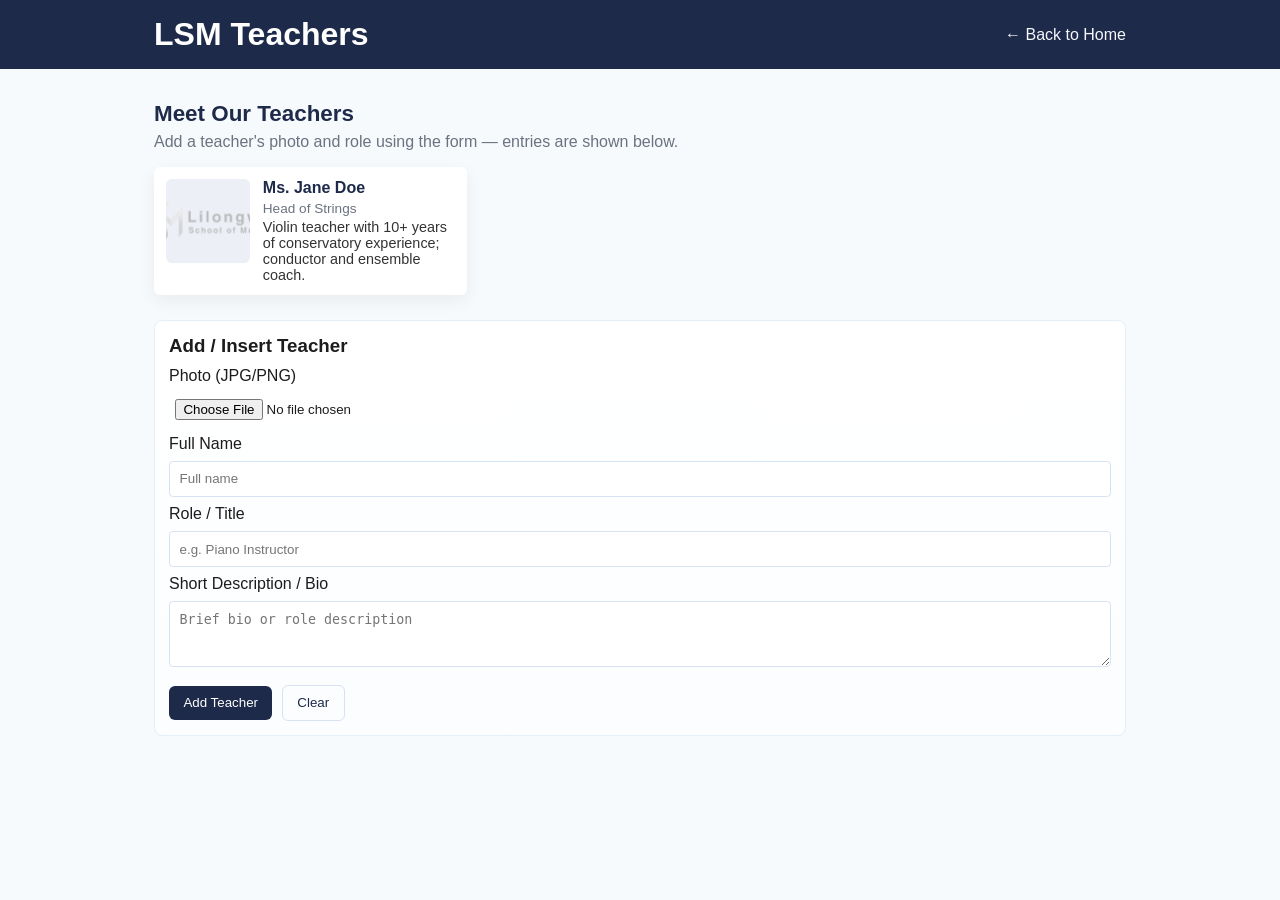
<file: teachers.html>
<!DOCTYPE html>
<html lang="en">
<head>
<meta charset="utf-8" />
<meta name="viewport" content="width=device-width,initial-scale=1" />
<title>LSM Teachers</title>
<link rel="stylesheet" href="teachers.css">
</head>
<body>
<header style="background:#1E2A4A;color:#fff;padding:1rem 0;">
  <div class="container">
    <div style="display:flex;justify-content:space-between;align-items:center;">
      <h1>LSM Teachers</h1>
      <a href="index.html" style="color:#f4f7fb;text-decoration:none;">← Back to Home</a>
    </div>
  </div>
</header>
<main class="container" style="padding:2rem 5%">
  <section class="teachers-panel">
    <div class="panel-header">
      <h2>Meet Our Teachers</h2>
      <p class="lead">Add a teacher's photo and role using the form — entries are shown below.</p>
    </div>

    <div class="teachers-grid" id="teachersGrid">
      <!-- existing example teacher -->
      <article class="teacher-card">
        <div class="tc-photo"><img src="Images/Logos/LSM Logos/LSM Logo white.png" alt="LSM Founder"></div>
        <div class="tc-body">
          <h3>Ms. Jane Doe</h3>
          <p class="tc-role">Head of Strings</p>
          <p class="tc-bio">Violin teacher with 10+ years of conservatory experience; conductor and ensemble coach.</p>
        </div>
      </article>
    </div>

    <div class="add-teacher">
      <h3>Add / Insert Teacher</h3>
      <form id="teacherForm">
        <label>Photo (JPG/PNG)</label>
        <input type="file" id="teacherPhoto" accept="image/*" required>
        <label>Full Name</label>
        <input type="text" id="teacherName" placeholder="Full name" required>
        <label>Role / Title</label>
        <input type="text" id="teacherRole" placeholder="e.g. Piano Instructor" required>
        <label>Short Description / Bio</label>
        <textarea id="teacherBio" rows="3" placeholder="Brief bio or role description"></textarea>
        <div style="display:flex;gap:.6rem;align-items:center;margin-top:.6rem;">
          <button type="submit" class="btn">Add Teacher</button>
          <button type="button" id="clearForm" class="btn btn-ghost">Clear</button>
        </div>
      </form>
    </div>
  </section>
</main>
<script src="teachers.js"></script>
</body>
</html>
</file>
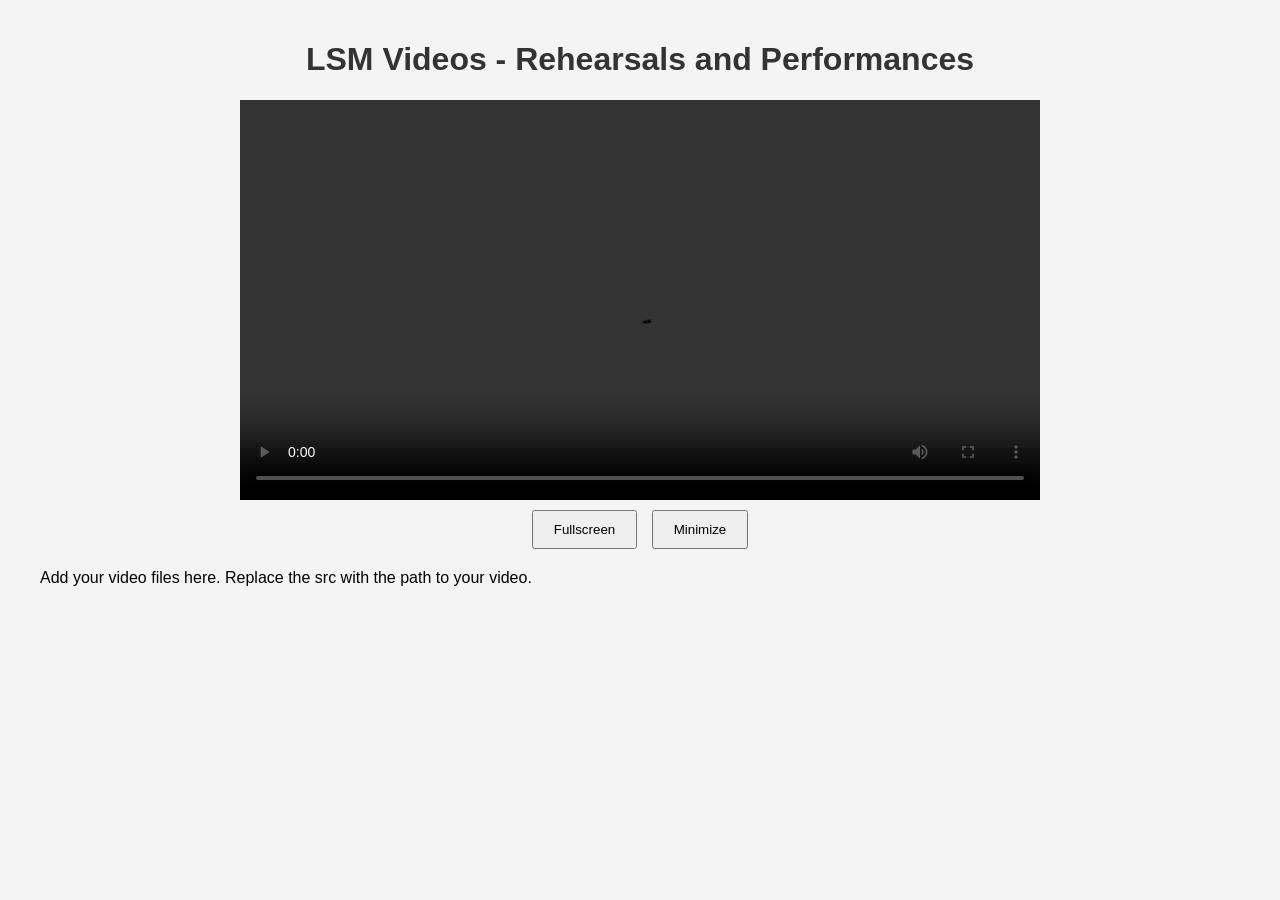
<file: LSM/videos.html>
<!DOCTYPE html>
<html lang="en">
<head>
<meta charset="UTF-8"/>
<meta name="viewport" content="width=device-width, initial-scale=1.0"/>
<title>LSM Videos - Rehearsals and Performances</title>
<style>
body { font-family: Arial, sans-serif; margin: 0; padding: 20px; background: #f4f4f4; }
.container { max-width: 1200px; margin: 0 auto; }
h1 { text-align: center; color: #333; }
.video-container { margin: 20px 0; }
video { width: 100%; max-width: 800px; display: block; margin: 0 auto; }
.controls { text-align: center; margin-top: 10px; }
button { padding: 10px 20px; margin: 0 5px; cursor: pointer; }
</style>
</head>
<body>
<div class="container">
<h1>LSM Videos - Rehearsals and Performances</h1>
<div class="video-container">
<video id="videoPlayer" controls>
<source src="Videos/Malawi National Anthem.mp4" type="video/mp4">
Your browser does not support the video tag.
</video>
<div class="controls">
<button onclick="toggleFullscreen()">Fullscreen</button>
<button onclick="minimizeVideo()">Minimize</button>
</div>
</div>
<p>Add your video files here. Replace the src with the path to your video.</p>
</div>
<script>
function toggleFullscreen() {
  var video = document.getElementById('videoPlayer');
  if (video.requestFullscreen) {
    video.requestFullscreen();
  } else if (video.webkitRequestFullscreen) {
    video.webkitRequestFullscreen();
  } else if (video.msRequestFullscreen) {
    video.msRequestFullscreen();
  }
}

function minimizeVideo() {
  // For minimize, perhaps hide the video or go back
  if (document.exitFullscreen) {
    document.exitFullscreen();
  } else if (document.webkitExitFullscreen) {
    document.webkitExitFullscreen();
  } else if (document.msExitFullscreen) {
    document.msExitFullscreen();
  }
  // Or redirect to main page
  // window.location.href = 'index.html';
}
</script>
</body>
</html>
</file>
<file: teachers.css>
:root{--navy:#1E2A4A;--gold:#C9D6E8;--muted:#6B7280;--white:#fff}
*{box-sizing:border-box;margin:0;padding:0}
body{font-family:Arial, Helvetica, sans-serif;background:#f7fafc;color:#1c1c1c}
.container{max-width:1100px;margin:0 auto}
header .container{padding:0 5%}
main.container{padding:1.5rem 5%}
.panel-header h2{font-size:1.4rem;color:var(--navy)}
.panel-header .lead{color:var(--muted);margin:.4rem 0 1rem}
.teachers-grid{display:grid;grid-template-columns:repeat(3,1fr);gap:1rem;margin-bottom:1.6rem}
.teacher-card{background:#fff;border-radius:6px;overflow:hidden;display:flex;gap:0.8rem;padding:12px;align-items:flex-start;box-shadow:0 6px 18px rgba(18,24,40,.06)}
.tc-photo{width:84px;height:84px;flex:0 0 84px;border-radius:6px;overflow:hidden;background:#eceff6;display:flex;align-items:center;justify-content:center}
.tc-photo img{width:100%;height:100%;object-fit:cover}
.tc-body h3{margin:0;font-size:1rem;color:var(--navy)}
.tc-role{font-size:.85rem;color:var(--muted);margin:.2rem 0}
.tc-bio{font-size:.9rem;color:#333}
.add-teacher{background:linear-gradient(180deg,#fff,#fbfdff);padding:14px;border-radius:8px;border:1px solid #e6eef8}
.add-teacher h3{margin-bottom:.6rem}
.add-teacher form{display:flex;flex-direction:column;gap:.5rem}
.add-teacher input[type=file]{padding:.4rem}
.add-teacher input[type=text], .add-teacher textarea{padding:.6rem;border:1px solid #d7e3f0;border-radius:4px}
.btn{background:var(--navy);color:var(--white);border:none;padding:.6rem .9rem;border-radius:6px;cursor:pointer}
.btn-ghost{background:transparent;border:1px solid #d7e3f0;color:var(--navy)}
@media(max-width:900px){.teachers-grid{grid-template-columns:repeat(2,1fr)}}
@media(max-width:600px){.teachers-grid{grid-template-columns:1fr}.tc-photo{width:72px;height:72px}}
</file>
